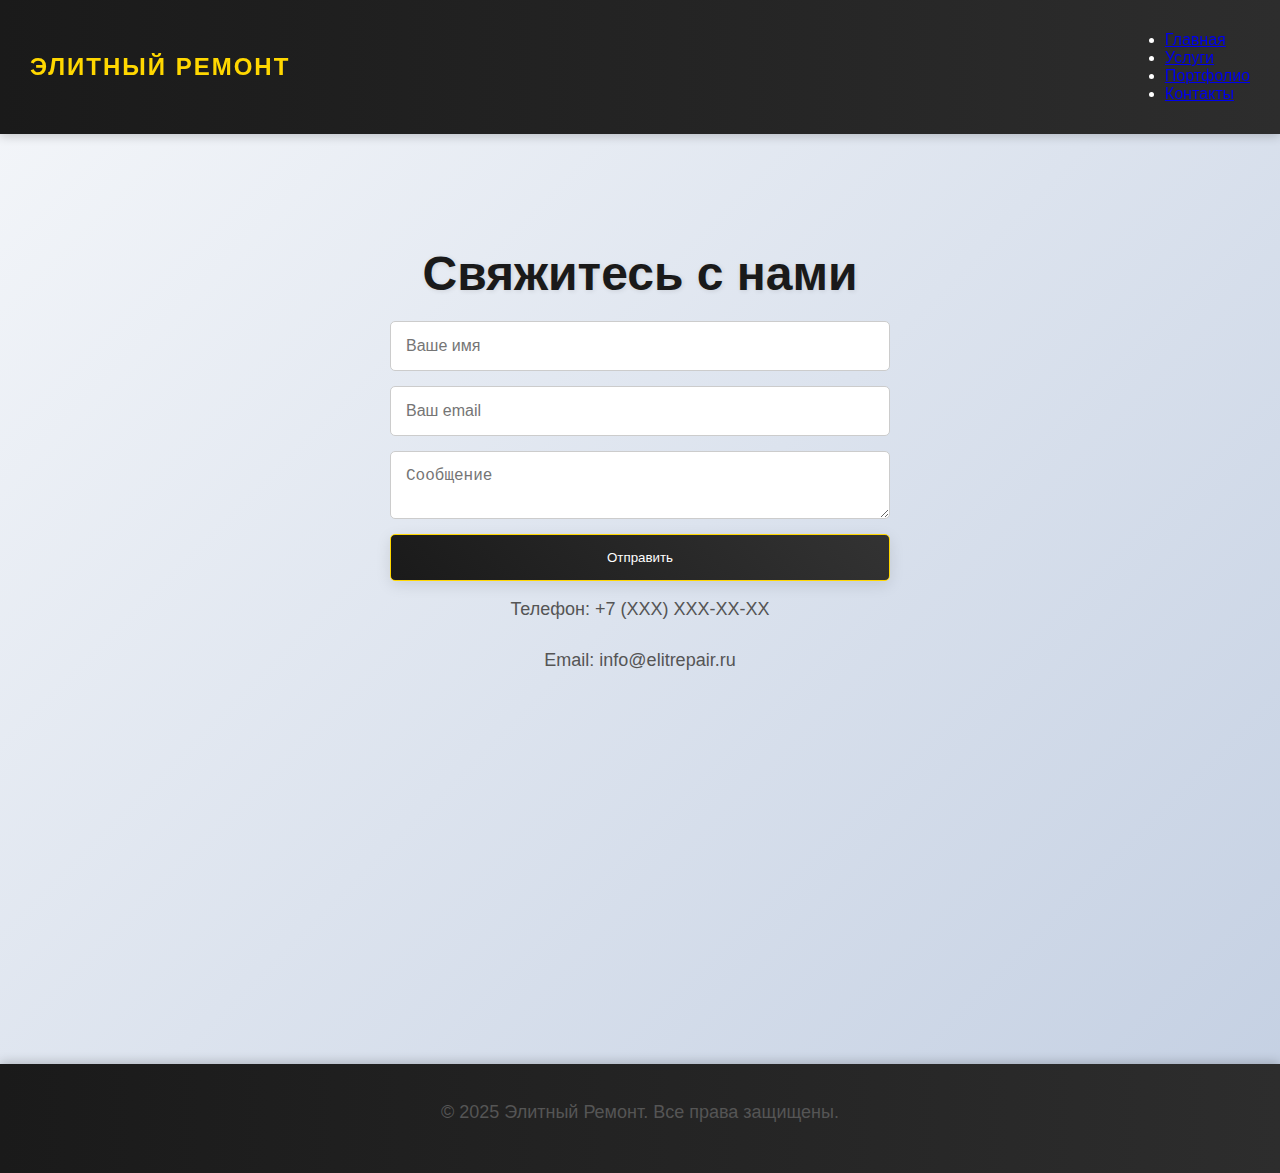
<file: contact.html>
<!DOCTYPE html>
<html lang="ru">
<head>
    <meta charset="UTF-8">
    <meta name="viewport" content="width=device-width, initial-scale=1.0">
    <title>Контакты - Элитный Ремонт</title>
    <link rel="stylesheet" href="style.css">
</head>
<body>
    <header>
        <nav>
            <div class="logo">Элитный Ремонт</div>
            <ul>
                <li><a href="index.html">Главная</a></li>
                <li><a href="services.html">Услуги</a></li>
                <li><a href="portfolio.html">Портфолио</a></li>
                <li><a href="contact.html">Контакты</a></li>
            </ul>
        </nav>
    </header>
    
    <section class="contact">
        <h1>Свяжитесь с нами</h1>
        <form id="contact-form">
            <input type="text" placeholder="Ваше имя" required>
            <input type="email" placeholder="Ваш email" required>
            <textarea placeholder="Сообщение" required></textarea>
            <button type="submit" class="btn">Отправить</button>
        </form>
        <p>Телефон: +7 (XXX) XXX-XX-XX</p>
        <p>Email: info@elitrepair.ru</p>
    </section>
    
    <footer>
        <p>&copy; 2025 Элитный Ремонт. Все права защищены.</p>
    </footer>
    
    <script src="script.js"></script>
</body>
</html>
</file>
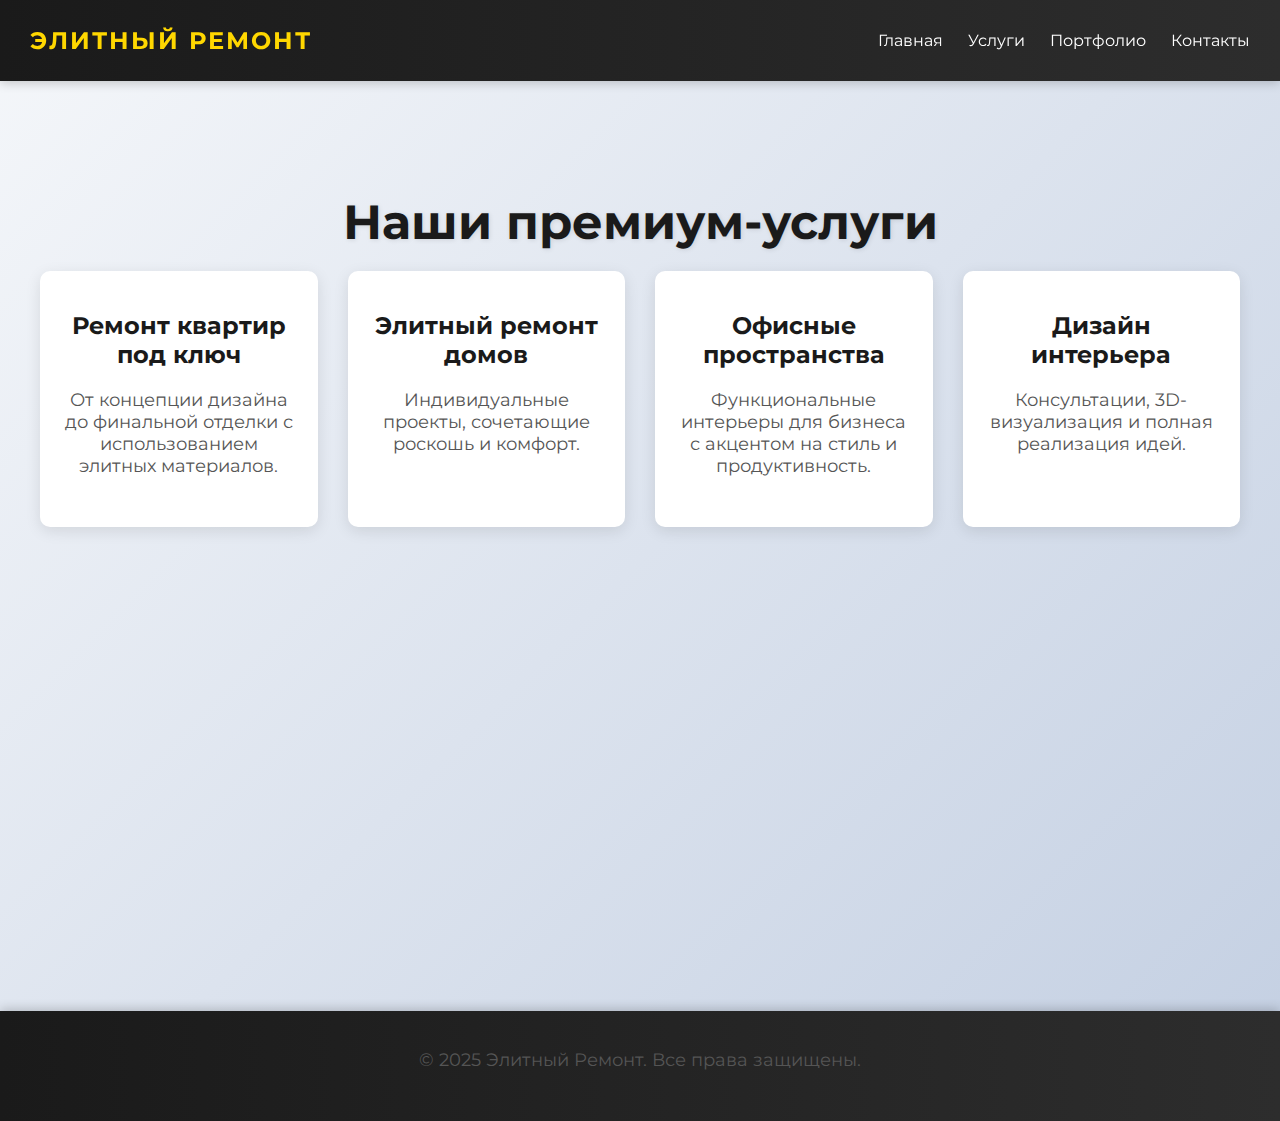
<file: services.html>
<!DOCTYPE html>
<html lang="ru">
<head>
    <meta charset="UTF-8">
    <meta name="viewport" content="width=device-width, initial-scale=1.0">
    <title>Услуги - Элитный Ремонт</title>
    <link rel="stylesheet" href="style.css">
    <link href="https://fonts.googleapis.com/css2?family=Montserrat:wght@400;700&display=swap" rel="stylesheet">
</head>
<body>
    <header>
        <nav>
            <div class="logo">Элитный Ремонт</div>
            <ul class="nav-links">
                <li><a href="index.html">Главная</a></li>
                <li><a href="services.html">Услуги</a></li>
                <li><a href="portfolio.html">Портфолио</a></li>
                <li><a href="contact.html">Контакты</a></li>
            </ul>
            <div class="burger">
                <div class="line1"></div>
                <div class="line2"></div>
                <div class="line3"></div>
            </div>
        </nav>
    </header>
    
    <section class="services">
        <h1>Наши премиум-услуги</h1>
        <div class="service-list">
            <div class="service-item">
                <h2>Ремонт квартир под ключ</h2>
                <p>От концепции дизайна до финальной отделки с использованием элитных материалов.</p>
            </div>
            <div class="service-item">
                <h2>Элитный ремонт домов</h2>
                <p>Индивидуальные проекты, сочетающие роскошь и комфорт.</p>
            </div>
            <div class="service-item">
                <h2>Офисные пространства</h2>
                <p>Функциональные интерьеры для бизнеса с акцентом на стиль и продуктивность.</p>
            </div>
            <div class="service-item">
                <h2>Дизайн интерьера</h2>
                <p>Консультации, 3D-визуализация и полная реализация идей.</p>
            </div>
        </div>
    </section>
    
    <footer>
        <p>&copy; 2025 Элитный Ремонт. Все права защищены.</p>
    </footer>
    
    <script src="slider.js"></script>
</body>
</html>
</file>
<file: style.css>
body {
    font-family: 'Montserrat', sans-serif;
    margin: 0;
    padding: 0;
    background: linear-gradient(135deg, #f5f7fa 0%, #c3cfe2 100%);
    color: #333;
    overflow-x: hidden;
    scroll-behavior: smooth; /* Плавный скролл */
}

header {
    background: linear-gradient(90deg, #1a1a1a 0%, #2d2d2d 100%);
    color: #fff;
    padding: 15px 30px;
    position: sticky;
    top: 0;
    z-index: 100;
    box-shadow: 0 2px 10px rgba(0,0,0,0.2);
}

nav {
    display: flex;
    justify-content: space-between;
    align-items: center;
}

.logo {
    font-size: 24px;
    font-weight: 700;
    color: #ffd700;
    text-transform: uppercase;
    letter-spacing: 2px;
}

.nav-links {
    list-style: none;
    display: flex;
    gap: 25px;
}

.nav-links a {
    color: #fff;
    text-decoration: none;
    transition: color 0.3s, transform 0.3s;
    position: relative;
}

.nav-links a:hover {
    color: #ffd700;
    transform: translateY(-2px);
}

.nav-links a::after {
    content: '';
    position: absolute;
    width: 0;
    height: 2px;
    bottom: -5px;
    left: 0;
    background: #ffd700;
    transition: width 0.3s;
}

.nav-links a:hover::after {
    width: 100%;
}

.burger {
    display: none;
    cursor: pointer;
}

.burger div {
    width: 25px;
    height: 3px;
    background-color: #fff;
    margin: 5px;
    transition: all 0.3s;
}

.hero, .services, .portfolio, .contact {
    padding: 80px 40px;
    text-align: center;
    min-height: 80vh; /* Для слайдер-подобного пролистывания */
}

h1 {
    font-size: 48px;
    margin-bottom: 20px;
    color: #1a1a1a;
    text-shadow: 1px 1px 5px rgba(0,0,0,0.1);
}

p {
    font-size: 18px;
    margin-bottom: 30px;
    color: #555;
}

.btn {
    background: linear-gradient(45deg, #1a1a1a, #333);
    color: #fff;
    padding: 15px 30px;
    text-decoration: none;
    border-radius: 5px;
    transition: background 0.3s, transform 0.3s, box-shadow 0.3s;
    border: 1px solid #ffd700;
    box-shadow: 0 4px 15px rgba(0,0,0,0.1);
}

.btn:hover {
    background: #ffd700;
    color: #1a1a1a;
    transform: scale(1.05);
    box-shadow: 0 6px 20px rgba(255,215,0,0.3);
}

.service-list {
    display: grid;
    grid-template-columns: repeat(auto-fit, minmax(250px, 1fr));
    gap: 30px;
}

.service-item {
    background: #fff;
    padding: 20px;
    border-radius: 10px;
    box-shadow: 0 4px 15px rgba(0,0,0,0.1);
    transition: transform 0.3s, box-shadow 0.3s;
}

.service-item:hover {
    transform: translateY(-10px);
    box-shadow: 0 6px 20px rgba(0,0,0,0.2);
}

.service-item h2 {
    font-size: 24px;
    color: #1a1a1a;
}

/* Слайдер с анимацией */
.slider {
    position: relative;
    max-width: 900px;
    margin: 0 auto;
    overflow: hidden;
    border-radius: 15px;
    box-shadow: 0 10px 30px rgba(0,0,0,0.2);
}

.slides {
    display: flex;
    transition: transform 0.7s ease-in-out;
}

.slide {
    min-width: 100%;
    box-sizing: border-box;
    display: flex;
    justify-content: center;
    align-items: center;
}

.slide img {
    width: 100%;
    height: auto;
    object-fit: cover;
    animation: zoomInOut 4s infinite alternate;
}

@keyframes zoomInOut {
    0% { transform: scale(1); }
    100% { transform: scale(1.1); }
}

.navigation button {
    position: absolute;
    top: 50%;
    transform: translateY(-50%);
    background: rgba(0,0,0,0.5);
    color: #fff;
    border: none;
    padding: 15px;
    cursor: pointer;
    font-size: 24px;
    border-radius: 50%;
    transition: background 0.3s;
}

.navigation button:hover {
    background: rgba(255,215,0,0.8);
}

.prev {
    left: 10px;
}

.next {
    right: 10px;
}

.dots {
    text-align: center;
    position: absolute;
    bottom: 15px;
    left: 50%;
    transform: translateX(-50%);
    z-index: 10;
}

.dot {
    display: inline-block;
    width: 12px;
    height: 12px;
    margin: 5px;
    background: #bbb;
    border-radius: 50%;
    cursor: pointer;
    transition: background 0.3s;
}

.dot.active {
    background: #ffd700;
    transform: scale(1.3);
}

.dot:hover {
    background: #ffd700;
}

/* Форма */
form {
    max-width: 500px;
    margin: 0 auto;
    display: flex;
    flex-direction: column;
    gap: 15px;
}

input, textarea {
    padding: 15px;
    border: 1px solid #ccc;
    border-radius: 5px;
    font-size: 16px;
    transition: border-color 0.3s;
}

input:focus, textarea:focus {
    border-color: #ffd700;
    outline: none;
}

footer {
    background: linear-gradient(90deg, #1a1a1a, #2d2d2d);
    color: #fff;
    text-align: center;
    padding: 20px;
    margin-top: 50px;
    box-shadow: 0 -2px 10px rgba(0,0,0,0.2);
}

/* Адаптивность */
@media (max-width: 768px) {
    .nav-links {
        display: none;
        flex-direction: column;
        position: absolute;
        top: 60px;
        left: 0;
        width: 100%;
        background: #1a1a1a;
        padding: 20px 0;
        box-shadow: 0 5px 15px rgba(0,0,0,0.2);
    }

    .nav-links.active {
        display: flex;
    }

    .burger {
        display: block;
    }

    .burger.toggle .line1 {
        transform: rotate(-45deg) translate(-5px, 6px);
    }

    .burger.toggle .line2 {
        opacity: 0;
    }

    .burger.toggle .line3 {
        transform: rotate(45deg) translate(-5px, -6px);
    }

    .hero, .services, .portfolio, .contact {
        padding: 60px 20px;
    }

    h1 {
        font-size: 36px;
    }

    .slider {
        max-width: 100%;
    }

    .navigation button {
        padding: 10px;
    }
}
/* Анимированный фон */
body.background-animation {
    position: relative;
    z-index: 1;
    animation: none; /* Отключаем изначальную анимацию, если была */
}

body.background-animation::before {
    content: "";
    position: fixed;
    top: 0;
    left: 0;
    width: 100%;
    height: 100%;
    background: radial-gradient(circle, rgba(255,255,255,0.2) 0%, rgba(255,215,0,0.1) 100%); /* Полупрозрачный оверлей с золотистым оттенком */
    pointer-events: none;
    z-index: -1;
    animation: particleAnimation 20s ease infinite; /* Лёгкая анимация "частиц" */
}

body.background-animation::after {
    content: "";
    position: fixed;
    top: 0;
    left: 0;
    width: 100%;
    height: 100%;
    background: linear-gradient(135deg, #f5f7fa 0%, #c3cfe2 100%); /* Светлый градиент */
    animation: gradientAnimation 15s ease infinite; /* Плавная смена градиента */
    z-index: -2;
}

@keyframes gradientAnimation {
    0% { background-position: 0% 50%; }
    50% { background-position: 100% 50%; }
    100% { background-position: 0% 50%; }
}

@keyframes particleAnimation {
    0% { opacity: 0.5; transform: translateY(0); }
    50% { opacity: 0.8; transform: translateY(-10px); }
    100% { opacity: 0.5; transform: translateY(0); }
}

/* Убедимся, что контент остаётся читаемым */
.hero, .services, .portfolio, .contact {
    position: relative;
    z-index: 2;
}
/* Стили для иконок */
.service-icon, .portfolio-icon {
    margin-bottom: 10px;
    animation: float 3s ease-in-out infinite;
}

@keyframes float {
    0%, 100% { transform: translateY(0); }
    50% { transform: translateY(-5px); }
}

/* Убедимся, что иконки не перекрывают текст */
.service-item, .slide {
    position: relative;
    text-align: center;
}

/* Адаптация градиента иконок */
slide svg, .service-item svg {
    display: block;
    margin: 0 auto;
}
</file>
